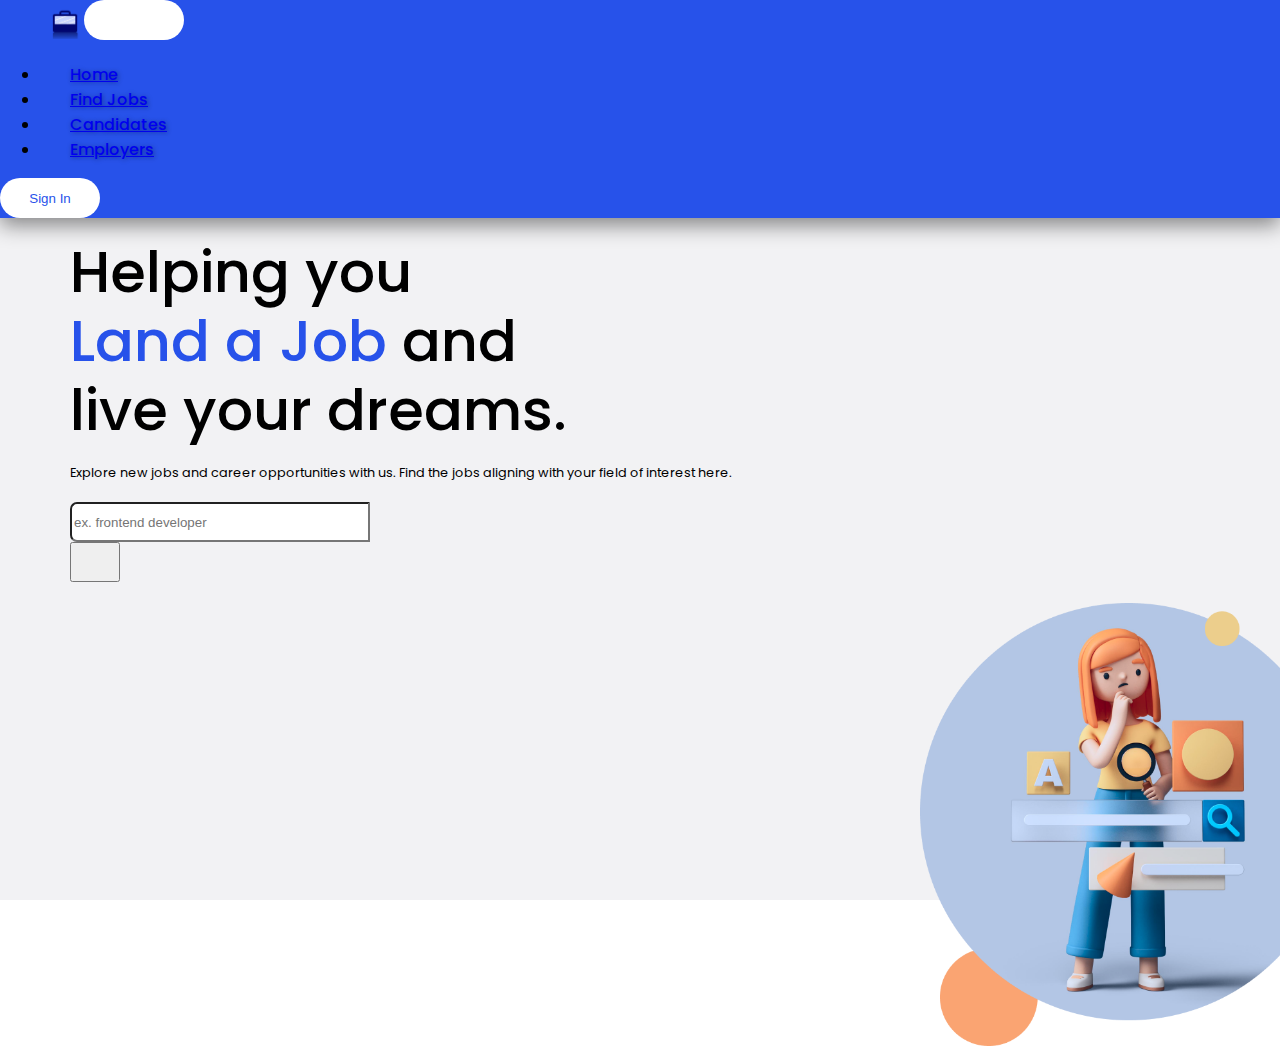
<file: index.html>
<!DOCTYPE html>
<html lang="en">
<head>
    <meta charset="UTF-8">
    <meta http-equiv="X-UA-Compatible" content="IE=edge">
    <meta name="viewport" content="width=device-width, initial-scale=1.0">
    <link rel="preconnect" href="https://fonts.googleapis.com">
    <link rel="stylesheet" href="https://cdnjs.cloudflare.com/ajax/libs/font-awesome/6.2.1/css/all.min.css" integrity="sha512-MV7K8+y+gLIBoVD59lQIYicR65iaqukzvf/nwasF0nqhPay5w/9lJmVM2hMDcnK1OnMGCdVK+iQrJ7lzPJQd1w==" crossorigin="anonymous" referrerpolicy="no-referrer" />

    <link rel="preconnect" href="https://fonts.gstatic.com" crossorigin>
    <link href="https://fonts.googleapis.com/css2?family=Poppins:wght@400;500;700&display=swap" rel="stylesheet">
    <link rel="stylesheet" href="style.css">
    <link href="https://cdn.jsdelivr.net/npm/bootstrap@5.3.0-alpha1/dist/css/bootstrap.min.css" rel="stylesheet" integrity="sha384-GLhlTQ8iRABdZLl6O3oVMWSktQOp6b7In1Zl3/Jr59b6EGGoI1aFkw7cmDA6j6gD" crossorigin="anonymous">
    <title>linkedOut</title>
</head>
<body>
    <div class="firstpage">
    <div class="navbar navbar-expand-lg Navbar ">
        <div class="container-fluid">
            <a class="navbar-brand text-light d-flex brand" href="#"><img src="assets/logo.png" class="logo"></a>
            <button class="navbar-toggler" type="button" data-bs-toggle="collapse" data-bs-target="#navbarSupportedContent" aria-controls="navbarSupportedContent" aria-expanded="false" aria-label="Toggle navigation">
                <span class="navbar-toggler-icon"></span>
            </button>
            <div class="collapse navbar-collapse" id="navbarSupportedContent">
                <ul class="navbar-nav me-auto mb-2 mb-lg-0 mx-auto">
                  <li class="nav-item navItem">
                    <a class="nav-link text-light active" aria-current="page" href="#">Home</a>
                  </li>
                  <li class="nav-item navItem">
                    <a class="nav-link text-light" href="#">Find Jobs</a>
                  </li>
                  <li class="nav-item navItem">
                    <a class="nav-link text-light" href="#">Candidates</a>
                  </li>
                  <li class="nav-item navItem">
                    <a class="nav-link text-light" href="#">Employers</a>
                  </li>
                </ul>
            </div>
            <button class="sigin">
                Sign In
            </button>
        </div>
    </div>
    <div class="mainpage container-fluid p-5 m-0 d-flex md-text-center">
        <div class="lefthalf col-6 col-md-6 col-sm-12 sm-justify-center d-flex p-3">
            <div class="maintext">
                Helping you <br><span>Land a Job</span> and <br>live your dreams.
            </div>
            <div class="subtext">
                Explore new jobs and career opportunities with us.
                Find the jobs aligning with your field of interest here.    
            </div>
            <div class="input-group input">
                <div class="form">
                  <input type="search" id="form1" class="form-control" placeholder="ex. frontend developer" />
                </div>
                <button type="button" class="btn btn-primary">
                  <a href="./index1.html" style="color: white;"><i class="fas fa-search"></i></a>
                </button>
              </div>
        </div>
        <div class="righthalf col-6 col-md-6 d-none d-lg-block p-0">
            <img src="assets/MainImage.png" class="image">
            
        </div>
    </div>
    
</div>
    
    <script src="https://cdn.jsdelivr.net/npm/bootstrap@5.3.0-alpha1/dist/js/bootstrap.bundle.min.js" integrity="sha384-w76AqPfDkMBDXo30jS1Sgez6pr3x5MlQ1ZAGC+nuZB+EYdgRZgiwxhTBTkF7CXvN" crossorigin="anonymous"></script>
</body>
</html>
</file>
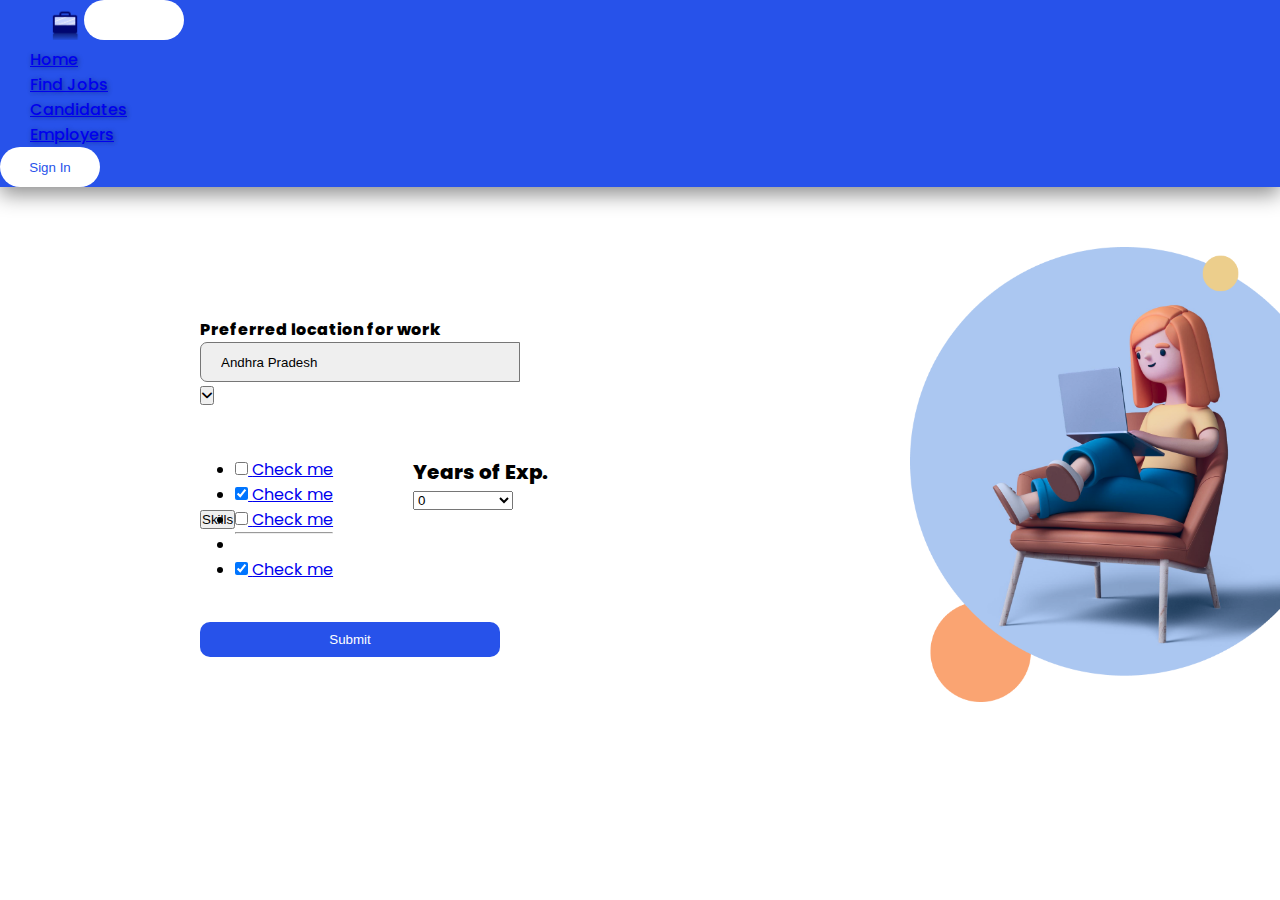
<file: index1.html>
<!DOCTYPE html>
<html lang="en">

<head>
    <meta charset="UTF-8">
    <meta http-equiv="X-UA-Compatible" content="IE=edge">
    <meta name="viewport" content="width=device-width, initial-scale=1.0">
    <title>Document</title>
    <link href="https://cdn.jsdelivr.net/npm/bootstrap@5.3.0-alpha1/dist/css/bootstrap.min.css" rel="stylesheet"
        integrity="sha384-GLhlTQ8iRABdZLl6O3oVMWSktQOp6b7In1Zl3/Jr59b6EGGoI1aFkw7cmDA6j6gD" crossorigin="anonymous">
    <link rel="stylesheet" href="https://cdnjs.cloudflare.com/ajax/libs/font-awesome/6.0.0/css/all.min.css"
        integrity="sha512-9usAa10IRO0HhonpyAIVpjrylPvoDwiPUiKdWk5t3PyolY1cOd4DSE0Ga+ri4AuTroPR5aQvXU9xC6qOPnzFeg=="
        crossorigin="anonymous" referrerpolicy="no-referrer" />
    <link rel="stylesheet" href="style1.css">
</head>

<body>
    <div class="navbar navbar-expand-lg Navbar ">
        <div class="container-fluid">
            <a class="navbar-brand text-light d-flex brand" href="index.html"><img src="assets/logo.png" class="logo"></a>
            <button class="navbar-toggler" type="button" data-bs-toggle="collapse" data-bs-target="#navbarSupportedContent" aria-controls="navbarSupportedContent" aria-expanded="false" aria-label="Toggle navigation">
                <span class="navbar-toggler-icon"></span>
            </button>
            <div class="collapse navbar-collapse" id="navbarSupportedContent">
                <ul class="navbar-nav me-auto mb-2 mb-lg-0 mx-auto">
                  <li class="nav-item navItem">
                    <a class="nav-link text-light active" aria-current="page" href="#">Home</a>
                  </li>
                  <li class="nav-item navItem">
                    <a class="nav-link text-light" href="#">Find Jobs</a>
                  </li>
                  <li class="nav-item navItem">
                    <a class="nav-link text-light" href="#">Candidates</a>
                  </li>
                  <li class="nav-item navItem">
                    <a class="nav-link text-light" href="#">Employers</a>
                  </li>
                </ul>
            </div>
            <button class="sigin">
                Sign In
            </button>
        </div>
    </div>
    <section class="container-2 container-fluid md-justify-center mx-auto">
        <div class="section-2">
            <div class="location">
                <h4>Preferred location for work</h4>
                <div class="input-group">
                    <div class="form-outline" >
                        <select name=statelist class="form-control1"style="width: 320px; height:40px; border-radius: 7px 0px 0px 7px; -webkit-appearance: none; padding-left:20px" >
                            <option value=”Andhra Pradesh”>Andhra Pradesh</option>
                            <option value=”Arunachal Pradesh”>Arunachal Pradesh</option>
                            <option value=”Assam”>Assam</option>
                            <option value=”Bihar”>Bihar</option>
                            <option value=”Chandigarh”>Chandigarh</option>
                            <option value=”Chhattisgarh”>Chhattisgarh</option>
                            <option value=”Delhi”>Delhi</option>
                            <option value=”Goa”>Goa</option>
                            <option value=”Gujarat”>Gujarat</option>
                            <option value=”Haryana”>Haryana</option>
                            <option value=”Himachal Pradesh”>Himachal Pradesh</option>
                            <option value=”Jammu and Kashmir”>Jammu and Kashmir</option>
                            <option value=”Jharkhand”>Jharkhand</option>
                            <option value=”Karnataka”>Karnataka</option>
                            <option value=”Kerala”>Kerala</option>
                            <option value=”Lakshadweep”>Lakshadweep</option>
                            <option value=”Madhya Pradesh”>Madhya Pradesh</option>
                            <option value=”Maharashtra”>Maharashtra</option>
                            <option value=”Manipur”>Manipur</option>
                            <option value=”Meghalaya”>Meghalaya</option>
                            <option value=”Mizoram”>Mizoram</option>
                            <option value=”Nagaland”>Nagaland</option>
                            <option value=”Orissa”>Orissa</option>
                            <option value=”Pondicherry”>Pondicherry</option>
                            <option value=”Punjab”>Punjab</option>
                            <option value=”Rajasthan”>Rajasthan</option>
                            <option value=”Sikkim”>Sikkim</option>
                            <option value=”Tamil Nadu”>Tamil Nadu</option>
                            <option value=”Telangana”>Telangana</option>
                            <option value=”Tripura”>Tripura</option>
                            <option value=”Uttaranchal”>Uttaranchal</option>
                            <option value=”Uttar Pradesh”>Uttar Pradesh</option>
                            <option value=”West Bengal”>West Bengal</option>
                            </select>
                    </div>
                    <button type="button" class="btn btn-primary">
                        <i class="fas fa-angle-down"></i>
                    </button>
                </div>
            </div>

            <div class="years_skills">
                <!-- <div class="skills">
                    <h4><b>Skills</b>(select min 5)</h4>
                    <select class="form-select" aria-label="Default select example">
                        <option selected>Selects Your Skills</option>
                        <option value="1">HTML</option>
                        <option value="2">CSS</option>
                        <option value="3">SCSS</option>
                        <option value="4">JavaScript</option>
                        <option value="5">AJAX</option>
                    </select>
                    <input type="checkbox">
                    
                </div> -->
                <div class="dropdown skillsbtn " style="display: flex; justify-content: center; align-items: center;">
                    <button class="btn btn-primary dropdown-toggle" type="button" id="dropdownMenuButton"
                    data-mdb-toggle="dropdown" aria-expanded="false">
                    Skills
                    </button>
                    <ul class="dropdown-menu" aria-labelledby="dropdownMenuButton">
                        <li>
                            <a class="dropdown-item" href="#">
                                <div class="form-check">
                                    <input class="form-check-input" type="checkbox" value="" id="Checkme1" />
                                    <label class="form-check-label" for="Checkme1">Check me</label>
                                </div>
                            </a>
                        </li>
                        <li>
                            <a class="dropdown-item" href="#">
                                <div class="form-check">
                                    <input class="form-check-input" type="checkbox" value="" id="Checkme2" checked />
                                    <label class="form-check-label" for="Checkme2">Check me</label>
                                </div>
                            </a>
                        </li>
                        <li>
                            <a class="dropdown-item" href="#">
                                <div class="form-check">
                                    <input class="form-check-input" type="checkbox" value="" id="Checkme3" />
                                    <label class="form-check-label" for="Checkme3">Check me</label>
                                </div>
                            </a>
                        </li>
                        <li><hr class="dropdown-divider" /></li>
                        <li>
                            <a class="dropdown-item" href="#">
                                <div class="form-check">
                                    <input class="form-check-input" type="checkbox" value="" id="Checkme4" checked />
                                    <label class="form-check-label" for="Checkme4">Check me</label>
                                </div>
                            </a>
                        </li>
                    </ul>
                </div>
                <div class="years">
                    <h4>Years of Exp.</h4>
                    <select class="form-select" aria-label="Default select example">
                        <option selected>0</option>
                        <option value="1">1</option>
                        <option value="2">2</option>
                        <option value="3">3</option>
                        <option value="4">4</option>
                        <option value="5">5</option>
                        <option value="6">6</option>
                        <option value="7">7</option>
                        <option value="8">8</option>
                        <option value="9">9</option>
                        <option value="10">10+</option>
                    </select>
                </div>
            </div>
            <button class="submit" id="submit">
                Submit
            </button>
        </div>
        <div class="image1 d-none d-lg-block">
            <img src="assets/MainImage2.png" class="image" alt="">
        </div>
    </section>
    <script>
        var submit = document.getElementById('submit');
       
        submit.addEventListener("click", function(){
            myform.submit()
        })
        import * as mdb from 'mdb-ui-kit'; // lib
import { Input } from 'mdb-ui-kit'; // module
      </script>
    <script src="https://cdn.jsdelivr.net/npm/bootstrap@5.3.0-alpha1/dist/js/bootstrap.bundle.min.js"
        integrity="sha384-w76AqPfDkMBDXo30jS1Sgez6pr3x5MlQ1ZAGC+nuZB+EYdgRZgiwxhTBTkF7CXvN"
        crossorigin="anonymous"></script>
</body>

</html>
</file>
<file: style.css>
body {
  margin: 0;
  padding: 0;
  box-sizing: border-box;
  overflow: hidden;
}

.firstpage {
  width: 100vw;
  height: 100vh;
  background-color: #F2F2F4;
}

.Navbar {
  background-color: #2752EA;
  box-shadow: 0px 7px 20px rgba(0, 0, 0, 0.462);
  font-family: "Poppins", sans-serif;
}
.Navbar .logo {
  width: 30px;
  height: auto;
  margin: 0;
  margin-left: 50px;
}
.Navbar button {
  border-radius: 40px;
  color: #2752EA;
  background-color: white;
  width: 100px;
  height: 40px;
  border: none;
  font-weight: 500;
}
.Navbar li {
  padding-left: 30px;
  font-weight: 500;
  text-shadow: 1px 0.5px 5px rgba(0, 0, 0, 0.384);
}

.lefthalf {
  flex-direction: column;
  margin: 20px;
  margin-left: 70px;
}
.lefthalf .maintext {
  font-size: 3.6rem;
  line-height: 4.3rem;
  font-family: "Poppins", sans-serif;
  font-weight: 500;
  margin-bottom: 20px;
}
.lefthalf .subtext {
  font-family: "Poppins", sans-serif;
  margin-bottom: 20px;
  font-size: 0.8rem;
}
.lefthalf span {
  color: #2752EA;
}
.lefthalf input {
  width: 300px;
  height: 40px;
  border-radius: 7px 0px 0px 7px;
}
.lefthalf button {
  width: 50px;
  height: 40px;
}

.image {
  position: absolute;
  right: 0;
  width: 360px;
  height: auto;
}

.form-control:focus {
  outline: none;
  box-shadow: none !important;
}

input[type=search]::-webkit-search-decoration,
input[type=search]::-webkit-search-cancel-button,
input[type=search]::-webkit-search-results-button,
input[type=search]::-webkit-search-results-decoration {
  display: none;
}/*# sourceMappingURL=style.css.map */
</file>
<file: style1.css>
@import url("https://fonts.googleapis.com/css2?family=Poppins:ital,wght@0,100;0,200;0,300;0,400;1,100;1,200;1,300;1,400&display=swap");

* {
  margin: 0;
  padding: 0;
  box-sizing: border-box;
}


body {
  font-family: "Poppins", sans-serif;
}

.container-2 {
  margin-top: 60px;
  display: flex;
  justify-content: space-between;
}

.section-2 {
  padding-top: 70px;
  padding-left: 200px;
}

.image{
  width: 370px;
  position: absolute;
  right: 0;
}

.location h4 {
  font-weight: 800;
}

.location input {
  width: 380px;
  border-radius: 7px 0px 0px 7px;
}

.skills select {
  width: 200px;
  outline: none;
  box-shadow: none !important; 
}

.skills h4 {
  font-size: 20px;
}

.years select {
  width: 100px;
  outline: none;
  box-shadow: none !important; 
}

.years h4 {
  font-weight: 800;
  font-size: 20px;
}

.years_skills {
  padding-top: 50px;
  display: flex;
}

.years {
  padding-left: 80px;
}

.Navbar{
  background-color: #2752EA;
  box-shadow: 0px 7px 20px rgba(0, 0, 0, 0.462);
  font-family: 'Poppins',sans-serif;
}
.logo{
      width: 30px;
      height: auto;
      margin: 0;
      margin-left: 50px;
  }

.Navbar button{
      border-radius: 40px;
      color: #2752EA;
      background-color: white;
      width: 100px;
      height: 40px;
      border: none;
      font-weight: 500;
  }
 .Navbar li{
      padding-left: 30px;
      font-weight: 500;
      text-shadow: 1px 0.5px 5px rgba(0, 0, 0, 0.384);
  }

  .form-control1:focus{
  
        outline: none;
        box-shadow: none !important; 
    
}

input[type="search"]::-webkit-search-decoration,
input[type="search"]::-webkit-search-cancel-button,
input[type="search"]::-webkit-search-results-button,
input[type="search"]::-webkit-search-results-decoration { display: none; }
.sigin{
  border-radius: 40px;
        color: #2752EA;
        background-color: white;
        width: 100px;
        height: 40px;
        border: none;
        font-weight: 500;
        transition: 0.2s linear;
}

.sigin:hover{
  background-color: #27eacd55;
  color: white;
  
}

.submit{
  background-color: #2752EA;
  border-radius: 10px;
  margin-top: 40px;
  border: none;
  color: white;
  padding: 10px;
  width: 300px;
  align-items: center;
  transition: 0.2s linear;
}
.submit:hover{
  background-color: #e9e8ff;
  color:#2752EA;
  border: 1px solid #2752EA;
}
</file>
